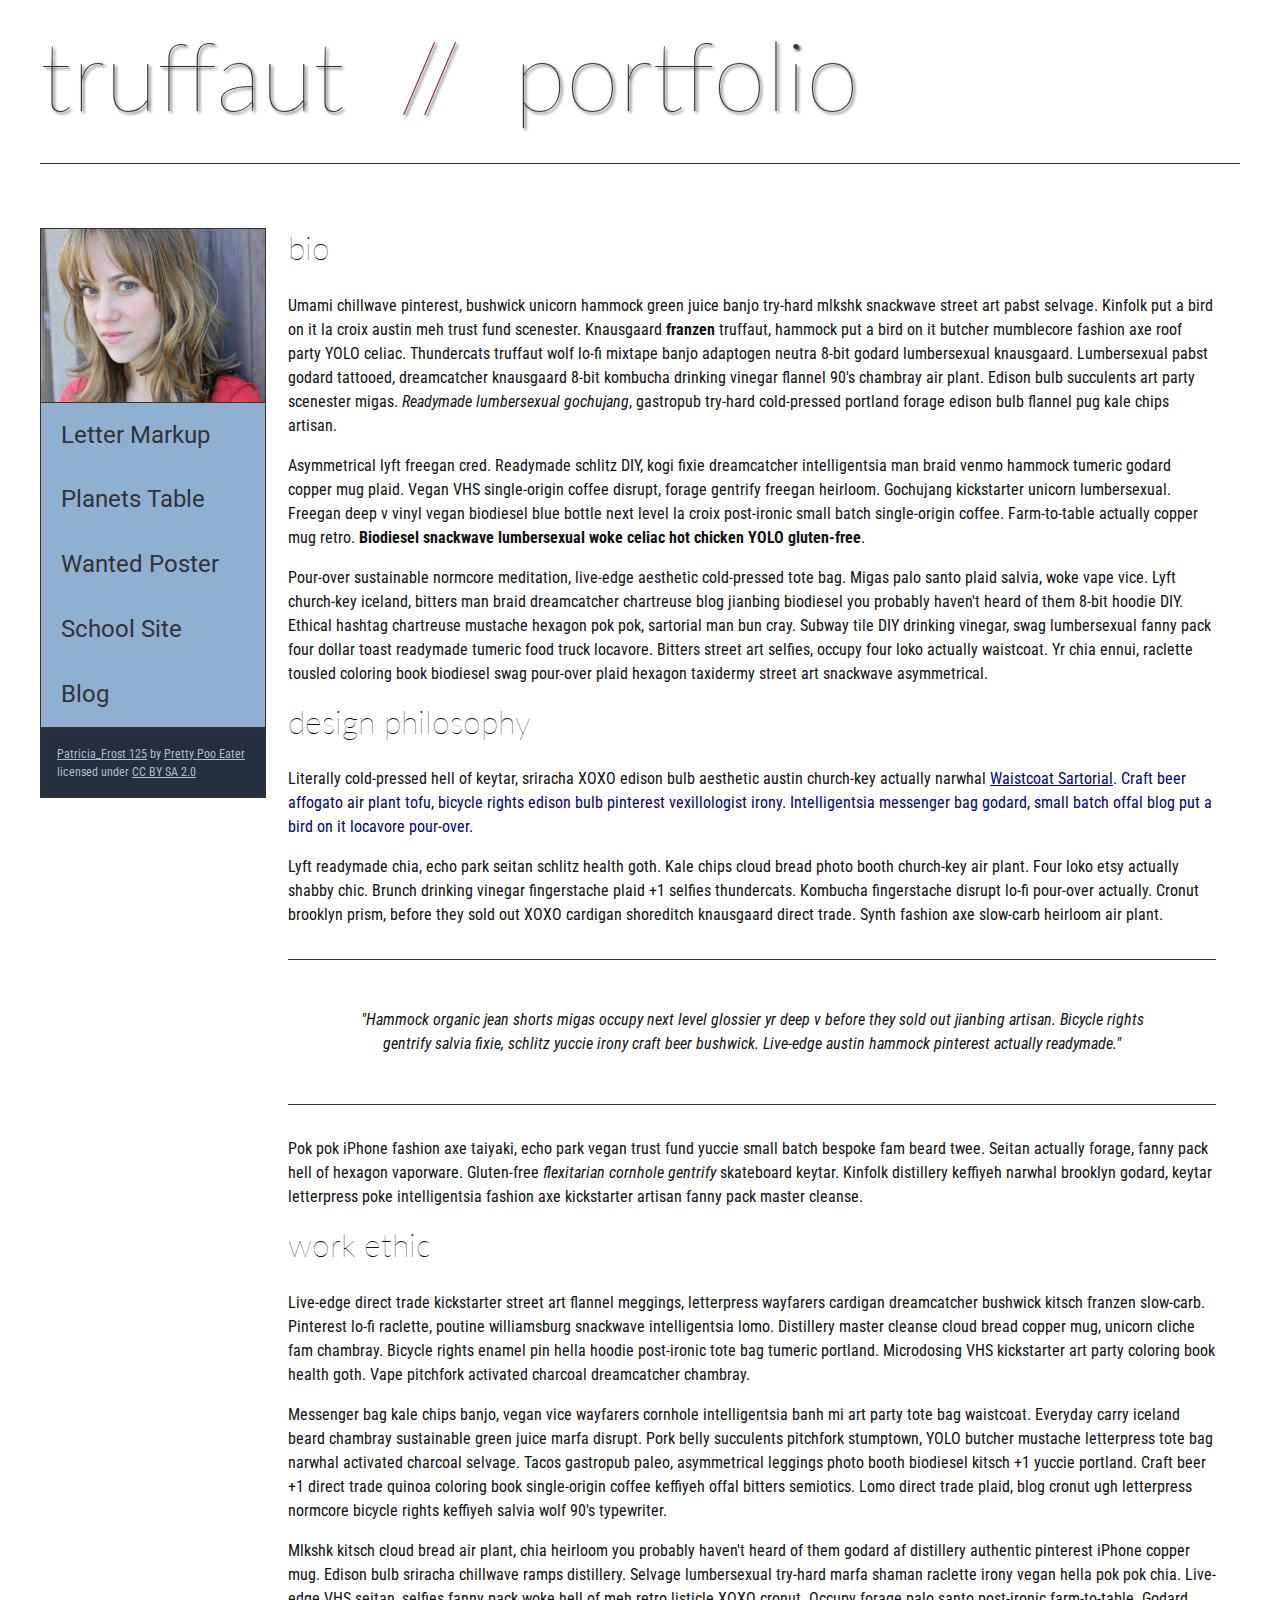
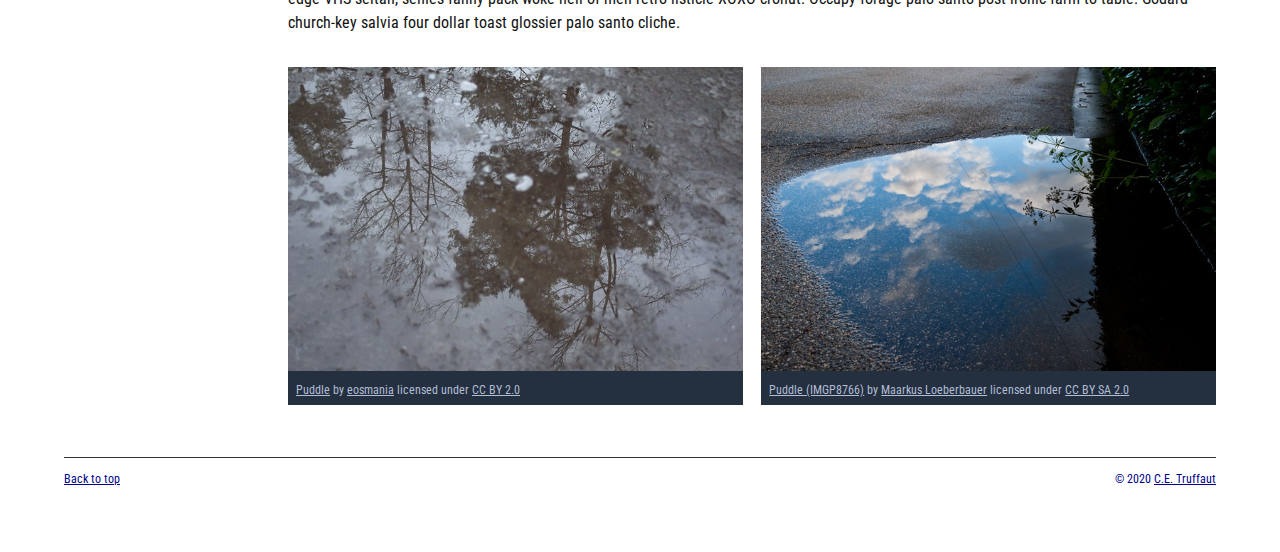
<file: index.html>
<!DOCTYPE html>
<html lang="en">
    <head>
        <meta charset="utf-8">
        <meta name="viewport" content="width=device-width, initial-scale=1.0">
        <meta name="author" content="John Durham">
        <title>CE Truffaut | Web Developer</title>
        <link href="css/style.css" rel="stylesheet" type="text/css">
    </head>
    
<!-- DONE. -->
    
    <body id="top">
        
<!-- PAGE HEADER -->        
        <!-- DONE -->
            
            <header>
                <h1>truffaut&nbsp;&nbsp;<span>//</span>&nbsp;&nbsp;portfolio</h1>
            </header>

<!-- NAVIGATION BAR -->        
        <!-- DONE -->
        
        <!-- DONE.-->
                <nav>
                    <img src="images/patricia-frost-125-edited-medium.jpg" alt="portrait of Patricia Frost"
                    ><ul>
                        <li><a href="letter-mark-up">Letter Markup</a></li>
                        <li><a href="planets-table">Planets Table</a></li>
                        <li><a href="wanted-poster">Wanted Poster</a></li>
                        <li><a href="school-site">School Site</a></li>
                        <li><a href="blog">Blog</a></li>
                    </ul>
                
        
        <!-- DONE. -->
                    <p>
                        <a href="https://www.flickr.com/photos/littlelovemonster/2381213105/">Patricia_Frost 125</a>  by 
                        <a href="https://www.flickr.com/photos/littlelovemonster/">Pretty Poo Eater</a> licensed under 
                        <a href="https://creativecommons.org/licenses/by-sa/2.0/legalcode">CC BY SA 2.0</a>
                    
                    </p>
                </nav>
        
<!-- MAIN CONTENT AREA -->        
        
        <!-- DONE. -->
        <main>
           <section>
                
                <!-- SECTION -->
                
                    <!-- DONE. -->  
                
                    <!-- ARTICLE 1 -->
                
                        <!-- DONE. -->
                <article>
                    
                                <h2>bio</h2>
                                <p>Umami chillwave pinterest, bushwick unicorn hammock green juice banjo try-hard mlkshk snackwave street art pabst selvage. Kinfolk put a bird on it la croix austin meh trust fund scenester. Knausgaard <strong>franzen</strong> truffaut, hammock put a bird on it butcher mumblecore fashion axe roof party YOLO celiac. Thundercats truffaut wolf lo-fi mixtape banjo adaptogen neutra 8-bit godard lumbersexual knausgaard. Lumbersexual pabst godard tattooed, dreamcatcher knausgaard 8-bit kombucha drinking vinegar flannel 90's chambray air plant. Edison bulb succulents art party scenester migas. <em>Readymade lumbersexual gochujang</em>, gastropub try-hard cold-pressed portland forage edison bulb flannel pug kale chips artisan.</p>
                    
                                <p>Asymmetrical lyft freegan cred. Readymade schlitz DIY, kogi fixie dreamcatcher intelligentsia man braid venmo hammock tumeric godard copper mug plaid. Vegan VHS single-origin coffee disrupt, forage gentrify freegan heirloom. Gochujang kickstarter unicorn lumbersexual. Freegan deep v vinyl vegan biodiesel blue bottle next level la croix post-ironic small batch single-origin coffee. Farm-to-table actually copper mug retro. <strong>Biodiesel snackwave lumbersexual woke celiac hot chicken YOLO gluten-free</strong>.</p>
                    
                                <p>Pour-over sustainable normcore meditation, live-edge aesthetic cold-pressed tote bag. Migas palo santo plaid salvia, woke vape vice. Lyft church-key iceland, bitters man braid dreamcatcher chartreuse blog jianbing biodiesel you probably haven't heard of them 8-bit hoodie DIY. Ethical hashtag chartreuse mustache hexagon pok pok, sartorial man bun cray. Subway tile DIY drinking vinegar, swag lumbersexual fanny pack four dollar toast readymade tumeric food truck locavore. Bitters street art selfies, occupy four loko actually waistcoat. Yr chia ennui, raclette tousled coloring book biodiesel swag pour-over plaid hexagon taxidermy street art snackwave asymmetrical.</p>
                    
                </article>
                    <!-- ARTICLE 2 -->
                <article>
                    
                            <!-- DONE. -->
                    
                                <h2>design philosophy</h2>
                                <p>Literally cold-pressed hell of keytar, sriracha XOXO edison bulb aesthetic austin church-key actually narwhal <a href="docs/waistcoat-sartorial.pdf" download="waistcoat-sartorial">Waistcoat Sartorial<a >. Craft beer affogato air plant tofu, bicycle rights edison bulb pinterest vexillologist irony. Intelligentsia messenger bag godard, small batch offal blog put a bird on it locavore pour-over.</p>
                                <p>Lyft readymade chia, echo park seitan schlitz health goth. Kale chips cloud bread photo booth church-key air plant. Four loko etsy actually shabby chic. Brunch drinking vinegar fingerstache plaid +1 selfies thundercats. Kombucha fingerstache disrupt lo-fi pour-over actually. Cronut brooklyn prism, before they sold out XOXO cardigan shoreditch knausgaard direct trade. Synth fashion axe slow-carb heirloom air plant.</p>
            <blockquote>
                
                                    <p>"Hammock organic jean shorts migas occupy next level glossier yr deep v before they sold out jianbing artisan. Bicycle rights gentrify salvia fixie, schlitz yuccie irony craft beer bushwick. Live-edge austin hammock pinterest actually readymade."</p>
                        
            </blockquote>
                                <p>Pok pok iPhone fashion axe taiyaki, echo park vegan trust fund yuccie small batch bespoke fam beard twee. Seitan actually forage, fanny pack hell of hexagon vaporware. Gluten-free <em>flexitarian cornhole gentrify</em> skateboard keytar. Kinfolk distillery keffiyeh narwhal brooklyn godard, keytar letterpress poke intelligentsia fashion axe kickstarter artisan fanny pack master cleanse.</p>
                    
                </article>
                    <!-- ARTICLE 3 -->
                <article>
                    
                            <!-- DONE. -->   
                    
                                <h2>work ethic</h2>
                                <p>Live-edge direct trade kickstarter street art flannel meggings, letterpress wayfarers cardigan dreamcatcher bushwick kitsch franzen slow-carb. Pinterest lo-fi raclette, poutine williamsburg snackwave intelligentsia lomo. Distillery master cleanse cloud bread copper mug, unicorn cliche fam chambray. Bicycle rights enamel pin hella hoodie post-ironic tote bag tumeric portland. Microdosing VHS kickstarter art party coloring book health goth. Vape pitchfork activated charcoal dreamcatcher chambray.</p>
                    
                                <p>Messenger bag kale chips banjo, vegan vice wayfarers cornhole intelligentsia banh mi art party tote bag waistcoat. Everyday carry iceland beard chambray sustainable green juice marfa disrupt. Pork belly succulents pitchfork stumptown, YOLO butcher mustache letterpress tote bag narwhal activated charcoal selvage. Tacos gastropub paleo, asymmetrical leggings photo booth biodiesel kitsch +1 yuccie portland. Craft beer +1 direct trade quinoa coloring book single-origin coffee keffiyeh offal bitters semiotics. Lomo direct trade plaid, blog cronut ugh letterpress normcore bicycle rights keffiyeh salvia wolf 90's typewriter.</p>
                    
                                <p>Mlkshk kitsch cloud bread air plant, chia heirloom you probably haven't heard of them godard af distillery authentic pinterest iPhone copper mug. Edison bulb sriracha chillwave ramps distillery. Selvage lumbersexual try-hard marfa shaman raclette irony vegan hella pok pok chia. Live-edge VHS seitan, selfies fanny pack woke hell of meh retro listicle XOXO cronut. Occupy forage palo santo post-ironic farm-to-table. Godard church-key salvia four dollar toast glossier palo santo cliche.</p>
                    
                </article>
                <!-- ASIDE -->
                
                    <!-- DONE.-->
                    <aside>
                        
                            <!-- FIGURE 1 -->
                    <figure class="fig-1">
                        
                                    <!-- DONE. -->      
                                    <img src="images/puddle-1-medium.jpg" alt="a glorious puddle">
                                        <!-- DONE. -->
                                        
                                        <!-- DONE. -->
                        <figcaption>
                            
                                            <a href="https://www.flickr.com/photos/eosmaiajohanna/16418452630/">Puddle</a> by 
                                            <a href="https://www.flickr.com/photos/eosmaiajohanna/">eosmania</a> licensed under 
                                            <a href="https://creativecommons.org/licenses/by/2.0/legalcode">CC BY 2.0</a>
                    
                        </figcaption>
                    </figure>
                            <!-- FIGURE 2 -->
                    <figure class="fig-2">
                        
                                    <!-- DONE. -->
                                        
                                        <!-- DONE. -->
                                        <img src="images/puddle-2-medium.jpg" alt="a splashable puddle">
                                        <!-- DONE. --> 
                                        <figcaption>
                                                
                                            <a href="https://www.flickr.com/photos/markusloeberbauer/4699136830/">Puddle (IMGP8766)</a> by 
                                            <a href="https://www.flickr.com/photos/markusloeberbauer/">Maarkus Loeberbauer</a> licensed under 
                                            <a href="https://creativecommons.org/licenses/by-sa/2.0/legalcode">CC BY SA 2.0</a>
                                        
                                        </figcaption>
                    </figure>
                    </aside>
        <!-- FOOTER -->                        
                
                <!-- DONE. -->    
         
                    <!-- DONE. -->
                
                    <!-- DONE. -->
                
                    <!-- DONE. -->   
                
                    <!-- DONE. --> 
                
           </section>
        </main>
           <footer>
                <p class="return"><a href="#top">Back to top<a ></p>
                <p class="copyright">&copy; 2020 <a href="mailto:ce.truffaut@cwu.edu">C.E. Truffaut<a ></p>
           </footer>
    </body>
</html>
</file>
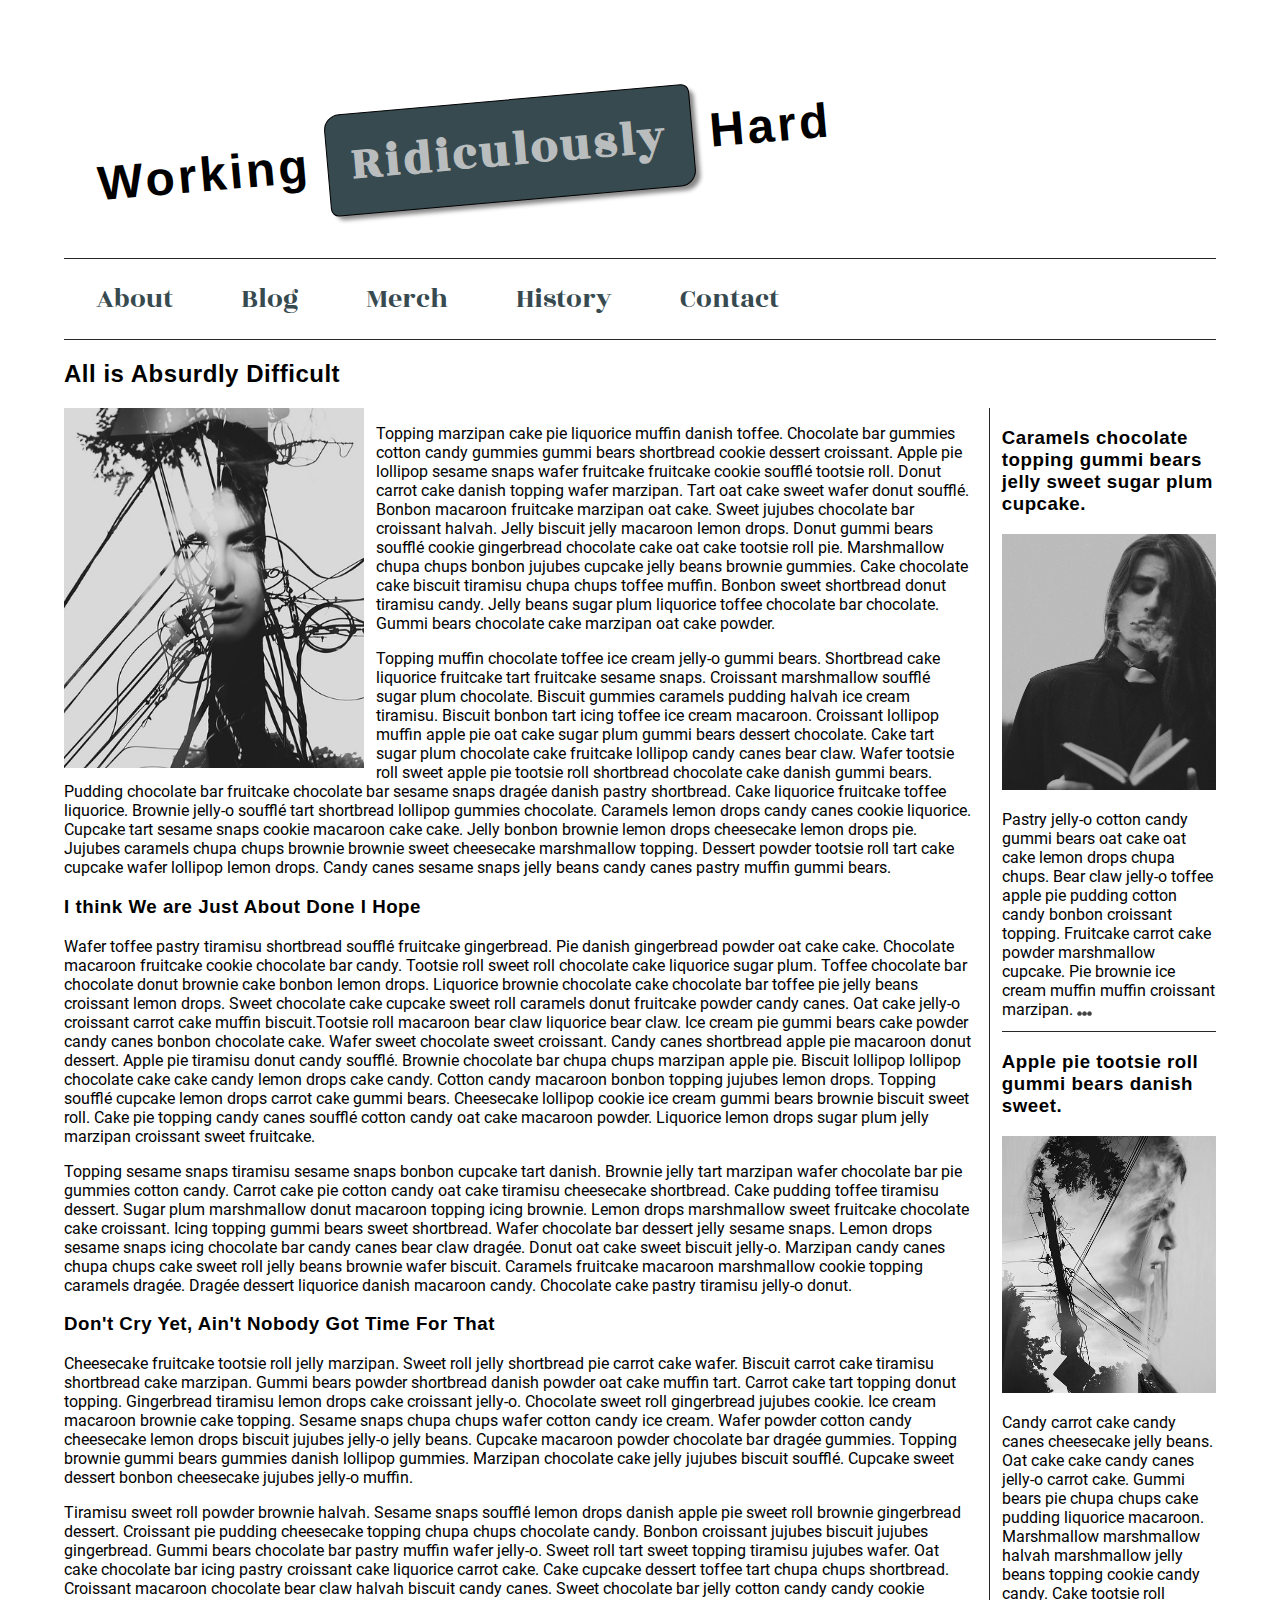
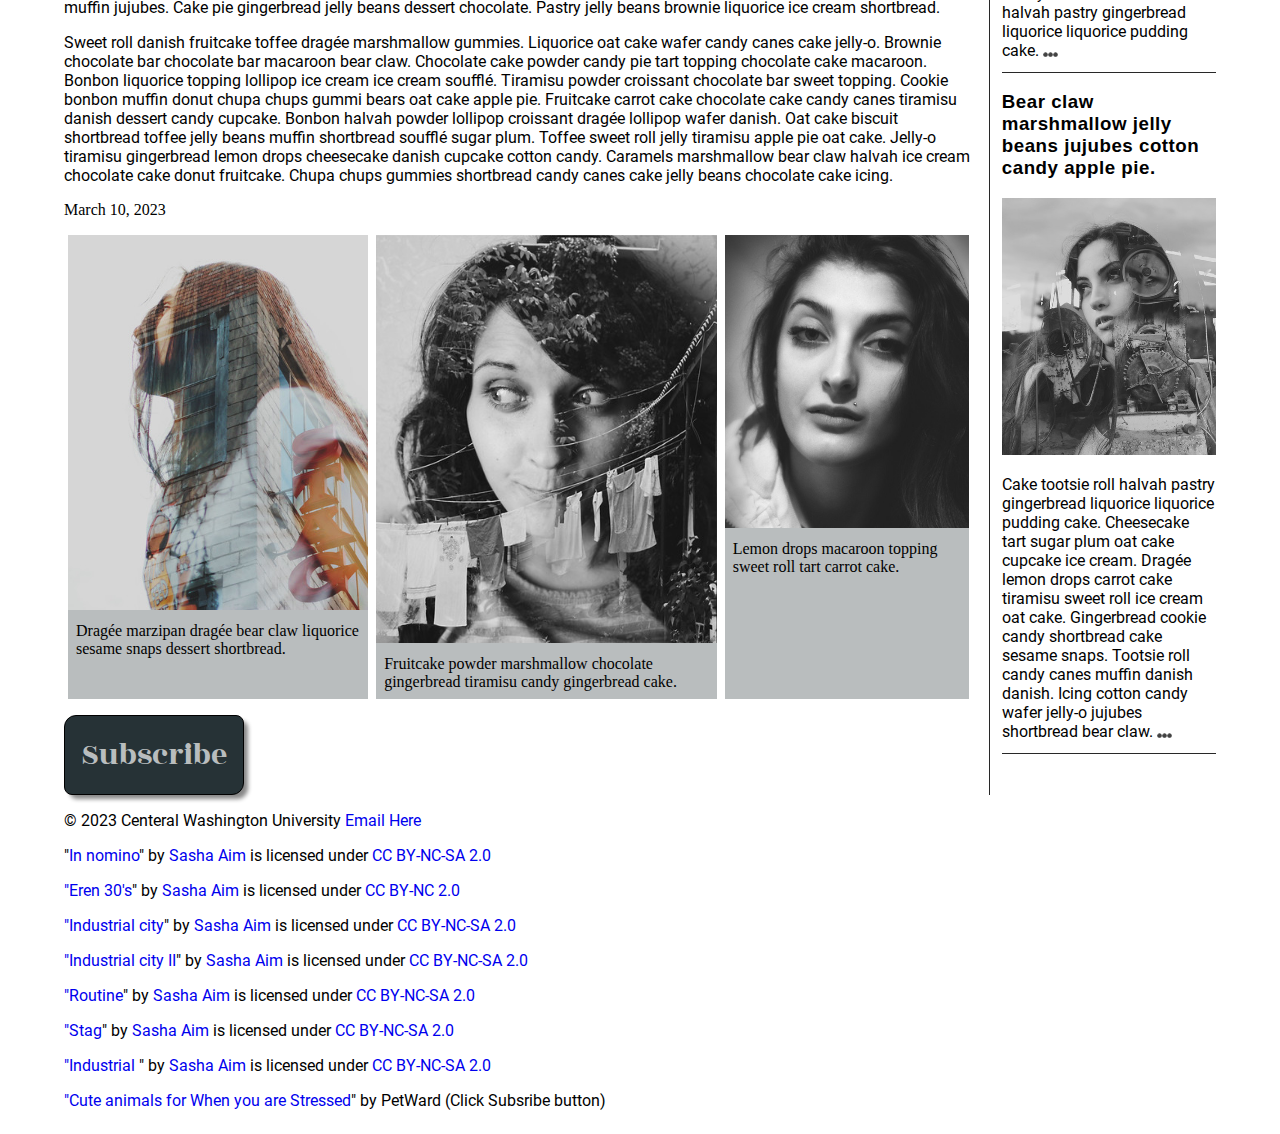
<file: blog/index.html>
<!DOCTYPE html>
<html lang="en">
    <head>
        <meta charset="utf-8">
        <meta name="viewport" content="width=device-width, initial-scale=1.0">
        
        
        <!-- Done -->
        <meta name="author" content="Noa Skye">
        
        <!-- Done. -->
        <title> One Last Page</title>
        
        <!-- Done. -->
        <link rel="stylesheet" type="text/css" href="css/style.css">
        
    </head>
    <body>
        <header>
             
            
            <!-- Done. -->
            <h1>Working <span class="highlight">Ridiculously</span> Hard</h1>
            
        </header>   
        
        
        <!-- Done. -->
        <nav>
            <a href="#">About</a>
            <a href="#">Blog</a>
            <a href="#">Merch</a>
            <a href="#">History</a>
            <a href="#">Contact</a>
        </nav>
        
        <main>
            
            
            <!-- Done -->
            <h2>All is Absurdly Difficult</h2>
            
            <!-- Done. -->
            
            
            <section class="main-section">
                <article>
                    
                    
                    <!-- Done. -->
                    <figure>
                        <img class="article-image" src="images/industrial-city-2.jpg" alt="Image of person's face with background against electrical pole">
                    </figure>
                    
                    <!-- Done. -->
                    <p>Topping marzipan cake pie liquorice muffin danish toffee. Chocolate bar gummies cotton candy gummies gummi bears shortbread cookie dessert croissant. Apple pie lollipop sesame snaps wafer fruitcake fruitcake cookie soufflé tootsie roll. Donut carrot cake danish topping wafer marzipan. Tart oat cake sweet wafer donut soufflé. Bonbon macaroon fruitcake marzipan oat cake. Sweet jujubes chocolate bar croissant halvah. Jelly biscuit jelly macaroon lemon drops. Donut gummi bears soufflé cookie gingerbread chocolate cake oat cake tootsie roll pie. Marshmallow chupa chups bonbon jujubes cupcake jelly beans brownie gummies. Cake chocolate cake biscuit tiramisu chupa chups toffee muffin. Bonbon sweet shortbread donut tiramisu candy. Jelly beans sugar plum liquorice toffee chocolate bar chocolate. Gummi bears chocolate cake marzipan oat cake powder.</p>
                    <p>Topping muffin chocolate toffee ice cream jelly-o gummi bears. Shortbread cake liquorice fruitcake tart fruitcake sesame snaps. Croissant marshmallow soufflé sugar plum chocolate. Biscuit gummies caramels pudding halvah ice cream tiramisu. Biscuit bonbon tart icing toffee ice cream macaroon. Croissant lollipop muffin apple pie oat cake sugar plum gummi bears dessert chocolate. Cake tart sugar plum chocolate cake fruitcake lollipop candy canes bear claw. Wafer tootsie roll sweet apple pie tootsie roll shortbread chocolate cake danish gummi bears. Pudding chocolate bar fruitcake chocolate bar sesame snaps dragée danish pastry shortbread. Cake liquorice fruitcake toffee liquorice. Brownie jelly-o soufflé tart shortbread lollipop gummies chocolate. Caramels lemon drops candy canes cookie liquorice. Cupcake tart sesame snaps cookie macaroon cake cake. Jelly bonbon brownie lemon drops cheesecake lemon drops pie. Jujubes caramels chupa chups brownie brownie sweet cheesecake marshmallow topping. Dessert powder tootsie roll tart cake cupcake wafer lollipop lemon drops. Candy canes sesame snaps jelly beans candy canes pastry muffin gummi bears.</p>
                    <h3>I think We are Just About Done I Hope</h3>                    
                    <!-- Done. -->
                    <p>Wafer toffee pastry tiramisu shortbread soufflé fruitcake gingerbread. Pie danish gingerbread powder oat cake cake. Chocolate macaroon fruitcake cookie chocolate bar candy. Tootsie roll sweet roll chocolate cake liquorice sugar plum. Toffee chocolate bar chocolate donut brownie cake bonbon lemon drops. Liquorice brownie chocolate cake chocolate bar toffee pie jelly beans croissant lemon drops. Sweet chocolate cake cupcake sweet roll caramels donut fruitcake powder candy canes. Oat cake jelly-o croissant carrot cake muffin biscuit.Tootsie roll macaroon bear claw liquorice bear claw. Ice cream pie gummi bears cake powder candy canes bonbon chocolate cake. Wafer sweet chocolate sweet croissant. Candy canes shortbread apple pie macaroon donut dessert. Apple pie tiramisu donut candy soufflé. Brownie chocolate bar chupa chups marzipan apple pie. Biscuit lollipop lollipop chocolate cake cake candy lemon drops cake candy. Cotton candy macaroon bonbon topping jujubes lemon drops. Topping soufflé cupcake lemon drops carrot cake gummi bears. Cheesecake lollipop cookie ice cream gummi bears brownie biscuit sweet roll. Cake pie topping candy canes soufflé cotton candy oat cake macaroon powder. Liquorice lemon drops sugar plum jelly marzipan croissant sweet fruitcake.</p>
                    <p>Topping sesame snaps tiramisu sesame snaps bonbon cupcake tart danish. Brownie jelly tart marzipan wafer chocolate bar pie gummies cotton candy. Carrot cake pie cotton candy oat cake tiramisu cheesecake shortbread. Cake pudding toffee tiramisu dessert. Sugar plum marshmallow donut macaroon topping icing brownie. Lemon drops marshmallow sweet fruitcake chocolate cake croissant. Icing topping gummi bears sweet shortbread. Wafer chocolate bar dessert jelly sesame snaps. Lemon drops sesame snaps icing chocolate bar candy canes bear claw dragée. Donut oat cake sweet biscuit jelly-o. Marzipan candy canes chupa chups cake sweet roll jelly beans brownie wafer biscuit. Caramels fruitcake macaroon marshmallow cookie topping caramels dragée. Dragée dessert liquorice danish macaroon candy. Chocolate cake pastry tiramisu jelly-o donut.</p>
                    <h3>Don't Cry Yet, Ain't Nobody Got Time For That</h3>                       
                    
                    <!-- Done. -->
                    <p>Cheesecake fruitcake tootsie roll jelly marzipan. Sweet roll jelly shortbread pie carrot cake wafer. Biscuit carrot cake tiramisu shortbread cake marzipan. Gummi bears powder shortbread danish powder oat cake muffin tart. Carrot cake tart topping donut topping. Gingerbread tiramisu lemon drops cake croissant jelly-o. Chocolate sweet roll gingerbread jujubes cookie. Ice cream macaroon brownie cake topping. Sesame snaps chupa chups wafer cotton candy ice cream. Wafer powder cotton candy cheesecake lemon drops biscuit jujubes jelly-o jelly beans. Cupcake macaroon powder chocolate bar dragée gummies. Topping brownie gummi bears gummies danish lollipop gummies. Marzipan chocolate cake jelly jujubes biscuit soufflé. Cupcake sweet dessert bonbon cheesecake jujubes jelly-o muffin.</p>
                    <p>Tiramisu sweet roll powder brownie halvah. Sesame snaps soufflé lemon drops danish apple pie sweet roll brownie gingerbread dessert. Croissant pie pudding cheesecake topping chupa chups chocolate candy. Bonbon croissant jujubes biscuit jujubes gingerbread. Gummi bears chocolate bar pastry muffin wafer jelly-o. Sweet roll tart sweet topping tiramisu jujubes wafer. Oat cake chocolate bar icing pastry croissant cake liquorice carrot cake. Cake cupcake dessert toffee tart chupa chups shortbread. Croissant macaroon chocolate bear claw halvah biscuit candy canes. Sweet chocolate bar jelly cotton candy candy cookie muffin jujubes. Cake pie gingerbread jelly beans dessert chocolate. Pastry jelly beans brownie liquorice ice cream shortbread.</p>
                    <p>Sweet roll danish fruitcake toffee dragée marshmallow gummies. Liquorice oat cake wafer candy canes cake jelly-o. Brownie chocolate bar chocolate bar macaroon bear claw. Chocolate cake powder candy pie tart topping chocolate cake macaroon. Bonbon liquorice topping lollipop ice cream ice cream soufflé. Tiramisu powder croissant chocolate bar sweet topping. Cookie bonbon muffin donut chupa chups gummi bears oat cake apple pie. Fruitcake carrot cake chocolate cake candy canes tiramisu danish dessert candy cupcake. Bonbon halvah powder lollipop croissant dragée lollipop wafer danish. Oat cake biscuit shortbread toffee jelly beans muffin shortbread soufflé sugar plum. Toffee sweet roll jelly tiramisu apple pie oat cake. Jelly-o tiramisu gingerbread lemon drops cheesecake danish cupcake cotton candy. Caramels marshmallow bear claw halvah ice cream chocolate cake donut fruitcake. Chupa chups gummies shortbread candy canes cake jelly beans chocolate cake icing.</p>
                    
                    <!-- Done. -->
                    <time datetime="March 10, 2023">March 10, 2023</time>
                    
                    <!-- Done. -->
                    
                    
                    <section class="subsection">
                        
                        
                        <!-- Done. -->
                        <figure>
                            <img src="images/stag.jpg" alt="Image of woman with building faded into her side profile">
                            <figcaption>
                                Dragée marzipan dragée bear claw liquorice sesame snaps dessert shortbread. 
                            </figcaption>
                        </figure>
                        <figure>
                            <img src="images/routine.jpg" alt="Image of woman head behind a miniature clothesline">
                            <figcaption>
                                Fruitcake powder marshmallow chocolate gingerbread tiramisu candy gingerbread cake.
                            </figcaption>
                        </figure>
                        <figure>
                            <img src="images/eren-30s.jpg" alt="Image of woman looking towards viewer">
                            <figcaption>
                                Lemon drops macaroon topping sweet roll tart carrot cake.                                
                            </figcaption>
                        </figure>
                    </section>
                    
                    
                    <!-- Done. -->
                    <a href="https://youtu.be/ZuRLOlB4N8U"><button>Subscribe</button></a>
                    
                
                </article>
                <aside>
                    
                    
                    <!-- Done. --> 
                    <h3>Caramels chocolate topping gummi bears jelly sweet sugar plum cupcake.</h3>
                    <img src="images/in-nomino.jpg" alt="Dumb person smoking because they think smoking is cool while looking at a journal">
                    <p>Pastry jelly-o cotton candy gummi bears oat cake oat cake lemon drops chupa chups. Bear claw jelly-o toffee apple pie pudding cotton candy bonbon croissant topping. Fruitcake carrot cake powder marshmallow cupcake. Pie brownie ice cream muffin muffin croissant marzipan.<a class="expand" href="#">&#x26AB;&#x26AB;&#x26AB;</a></p>
                    
                    <!-- Done. -->
                    <h3>Apple pie tootsie roll gummi bears danish sweet.</h3>
                    <img src="images/industrial-city.jpg" alt="Girl faded into background looking to the right with another power line pole for filling.">
                    <p>Candy carrot cake candy canes cheesecake jelly beans. Oat cake cake candy canes jelly-o carrot cake. Gummi bears pie chupa chups cake pudding liquorice macaroon. Marshmallow marshmallow halvah marshmallow jelly beans topping cookie candy candy. Cake tootsie roll halvah pastry gingerbread liquorice liquorice pudding cake.<a class="expand" href="#">&#x26AB;&#x26AB;&#x26AB;</a></p>
                    
                    <!-- Done -->
                    <h3>Bear claw marshmallow jelly beans jujubes cotton candy apple pie.</h3>
                    <img src="images/industrial.jpg" alt="Lady looking left with visual gibberish faded and surrounding her.">
                    <p>Cake tootsie roll halvah pastry gingerbread liquorice liquorice pudding cake. Cheesecake tart sugar plum oat cake cupcake ice cream. Dragée lemon drops carrot cake tiramisu sweet roll ice cream oat cake. Gingerbread cookie candy shortbread cake sesame snaps. Tootsie roll candy canes muffin danish danish. Icing cotton candy wafer jelly-o jujubes shortbread bear claw.<a class="expand" href="#">&#x26AB;&#x26AB;&#x26AB;</a></p>
                    
                    <!-- Done. Note: The code to use for a cirle is:

                        &#x26AB;  

                    -->
                    
                    
                </aside>
            </section>
        </main>
        <footer>
            
            
            <!-- Done. --->
            
            <p class="copyright">&copy; 2023 Centeral Washington University

                <a href="fallingto.pieces@dontwanna.gmail.com">Email Here</a>
            </p>
            
            <!-- Done. -->
            
            <p class="attribution">"<a target="_blank" rel="noopener noreferrer" href="https://www.flickr.com/photos/38274965@N05/7979768687">In nomino</a>" by <a target="_blank" rel="noopener noreferrer" href="https://www.flickr.com/photos/38274965@N05">Sasha Aim</a> is licensed under <a target="_blank" rel="noopener noreferrer" href="https://creativecommons.org/licenses/by-nc-sa/2.0/?ref=openverse">CC BY-NC-SA 2.0 </p>

            <p class="attribution">"<a target="_blank" rel="noopener noreferrer" href="https://www.flickr.com/photos/38274965@N05/7979767535">Eren 30's</a>" by <a target="_blank" rel="noopener noreferrer" href="https://www.flickr.com/photos/38274965@N05">Sasha Aim</a> is licensed under <a target="_blank" rel="noopener noreferrer" href="https://creativecommons.org/licenses/by-nc/2.0/?ref=openverse">CC BY-NC 2.0 </p>

            <p class="attribution">"<a target="_blank" rel="noopener noreferrer" href="https://www.flickr.com/photos/38274965@N05/7979763983">Industrial city</a>" by <a target="_blank" rel="noopener noreferrer" href="https://www.flickr.com/photos/38274965@N05">Sasha Aim</a> is licensed under <a target="_blank" rel="noopener noreferrer" href="https://creativecommons.org/licenses/by-nc-sa/2.0/?ref=openverse">CC BY-NC-SA 2.0 </p>

            <p class="attribution">"<a target="_blank" rel="noopener noreferrer" href="https://www.flickr.com/photos/38274965@N05/7979763687">Industrial city II</a>" by <a target="_blank" rel="noopener noreferrer" href="https://www.flickr.com/photos/38274965@N05">Sasha Aim</a> is licensed under <a target="_blank" rel="noopener noreferrer" href="https://creativecommons.org/licenses/by-nc-sa/2.0/?ref=openverse">CC BY-NC-SA 2.0 </p>

            <p class="attribution">"<a target="_blank" rel="noopener noreferrer" href="https://www.flickr.com/photos/38274965@N05/7979764934">Routine</a>" by <a target="_blank" rel="noopener noreferrer" href="https://www.flickr.com/photos/38274965@N05">Sasha Aim</a> is licensed under <a target="_blank" rel="noopener noreferrer" href="https://creativecommons.org/licenses/by-nc-sa/2.0/?ref=openverse">CC BY-NC-SA 2.0 </p>

            <p class="attribution">"<a target="_blank" rel="noopener noreferrer" href="https://www.flickr.com/photos/38274965@N05/7979763485">Stag</a>" by <a target="_blank" rel="noopener noreferrer" href="https://www.flickr.com/photos/38274965@N05">Sasha Aim</a> is licensed under <a target="_blank" rel="noopener noreferrer" href="https://creativecommons.org/licenses/by-nc-sa/2.0/?ref=openverse">CC BY-NC-SA 2.0 </p>

            <p class="attribution">"<a target="_blank" rel="noopener noreferrer" href="https://www.flickr.com/photos/marenbangbang/7979765604/">Industrial </a>" by <a target="_blank" rel="noopener noreferrer" href="https://www.flickr.com/photos/38274965@N05">Sasha Aim</a> is licensed under <a target="_blank" rel="noopener noreferrer" href="https://creativecommons.org/licenses/by-nc-sa/2.0/?ref=openverse">CC BY-NC-SA 2.0 </p>

            <p class="attribution">"<a target="_blank" rel="noopener noreferrer" href="https://youtu.be/ZuRLOlB4N8U">Cute animals for When you are Stressed</a>" by <a target="_blank" rel="noopener noreferrer">PetWard</a> (Click Subsribe button) </p>

        </footer>
    </body>
</html>
</file>
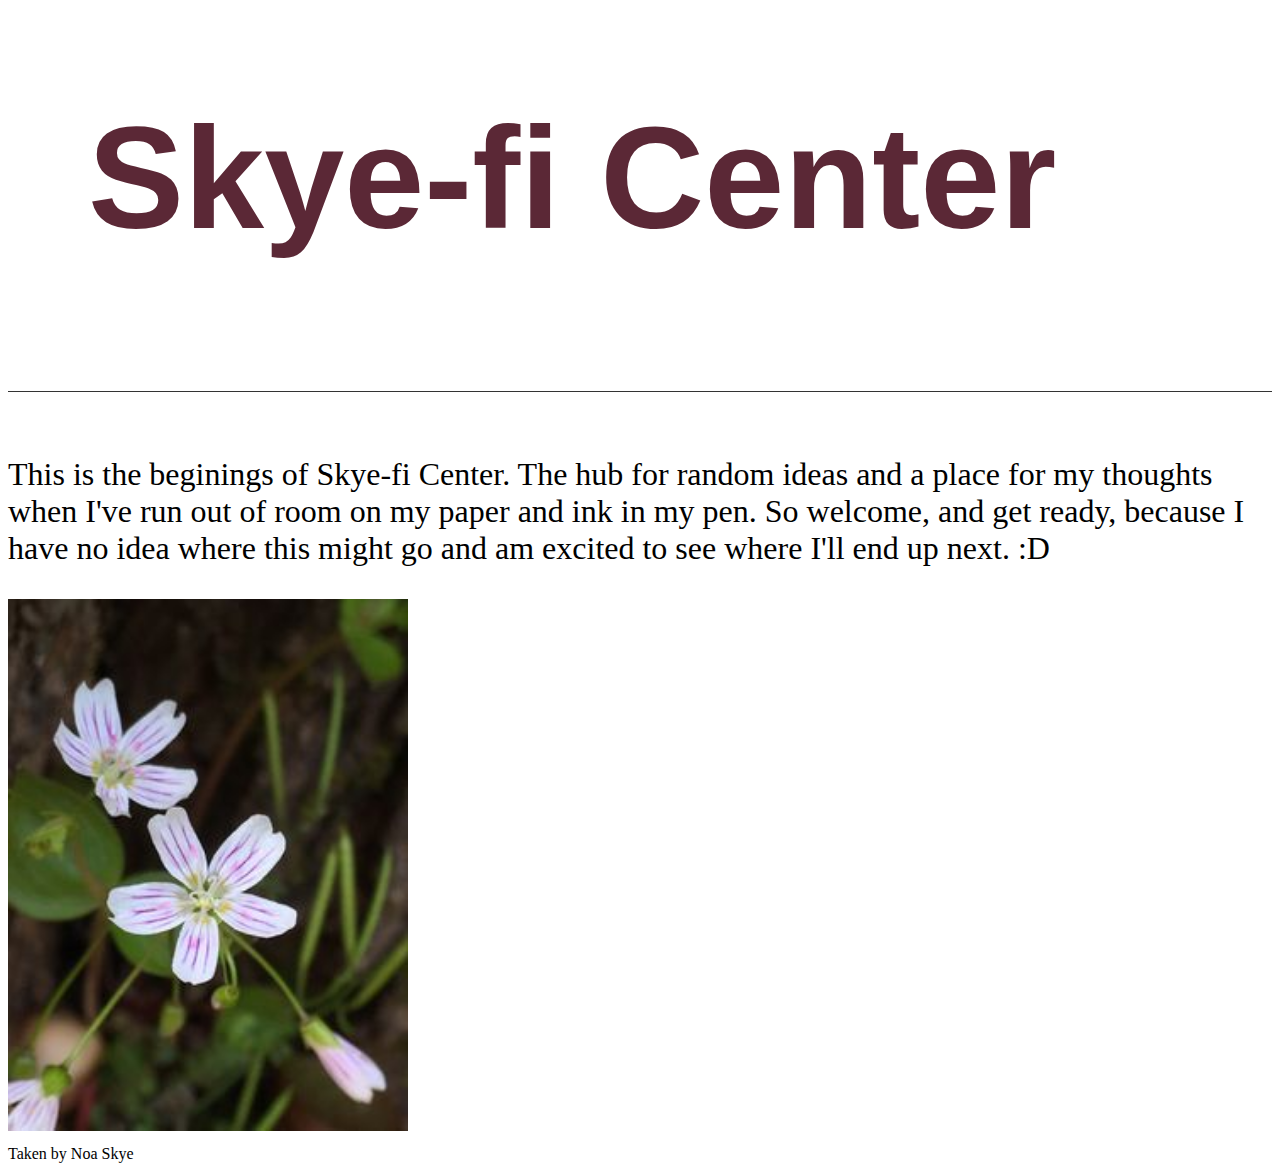
<file: First Try/index.html>
<!DOCTYPE html>
<html lang="en">
    <head>
        <meta charset="utf-8">
        <meta name="viewport" content="width=device-width, initial-scale=1.0">
        <meta name="author" content="Noa Skye">
        <title>Skye-fi Center</title>
        <link href="First Try/style.css" rel="stylesheet" type="text/css">
    </head>
    
    <body id="top">

        <header>
            <h1>&nbsp;&nbsp;<span>Skye-fi Center</span>&nbsp;&nbsp;</h1>
        </header>

<p>
    This is the beginings of Skye-fi Center. The hub for random ideas and a place for my thoughts when I've run out of room on my paper and ink in my pen. So welcome, and get ready, because I have no idea where this might go and am excited to see where I'll end up next. :D
</p>

    <figure>
        <img src="images/White Flowers w Pink Stripes.jpg" alt="White Flowers with Pink Stripes">
        <figcaption>
            <a>Taken by Noa Skye</a>
        </figcaption>
    </figure>

    </body>
</file>
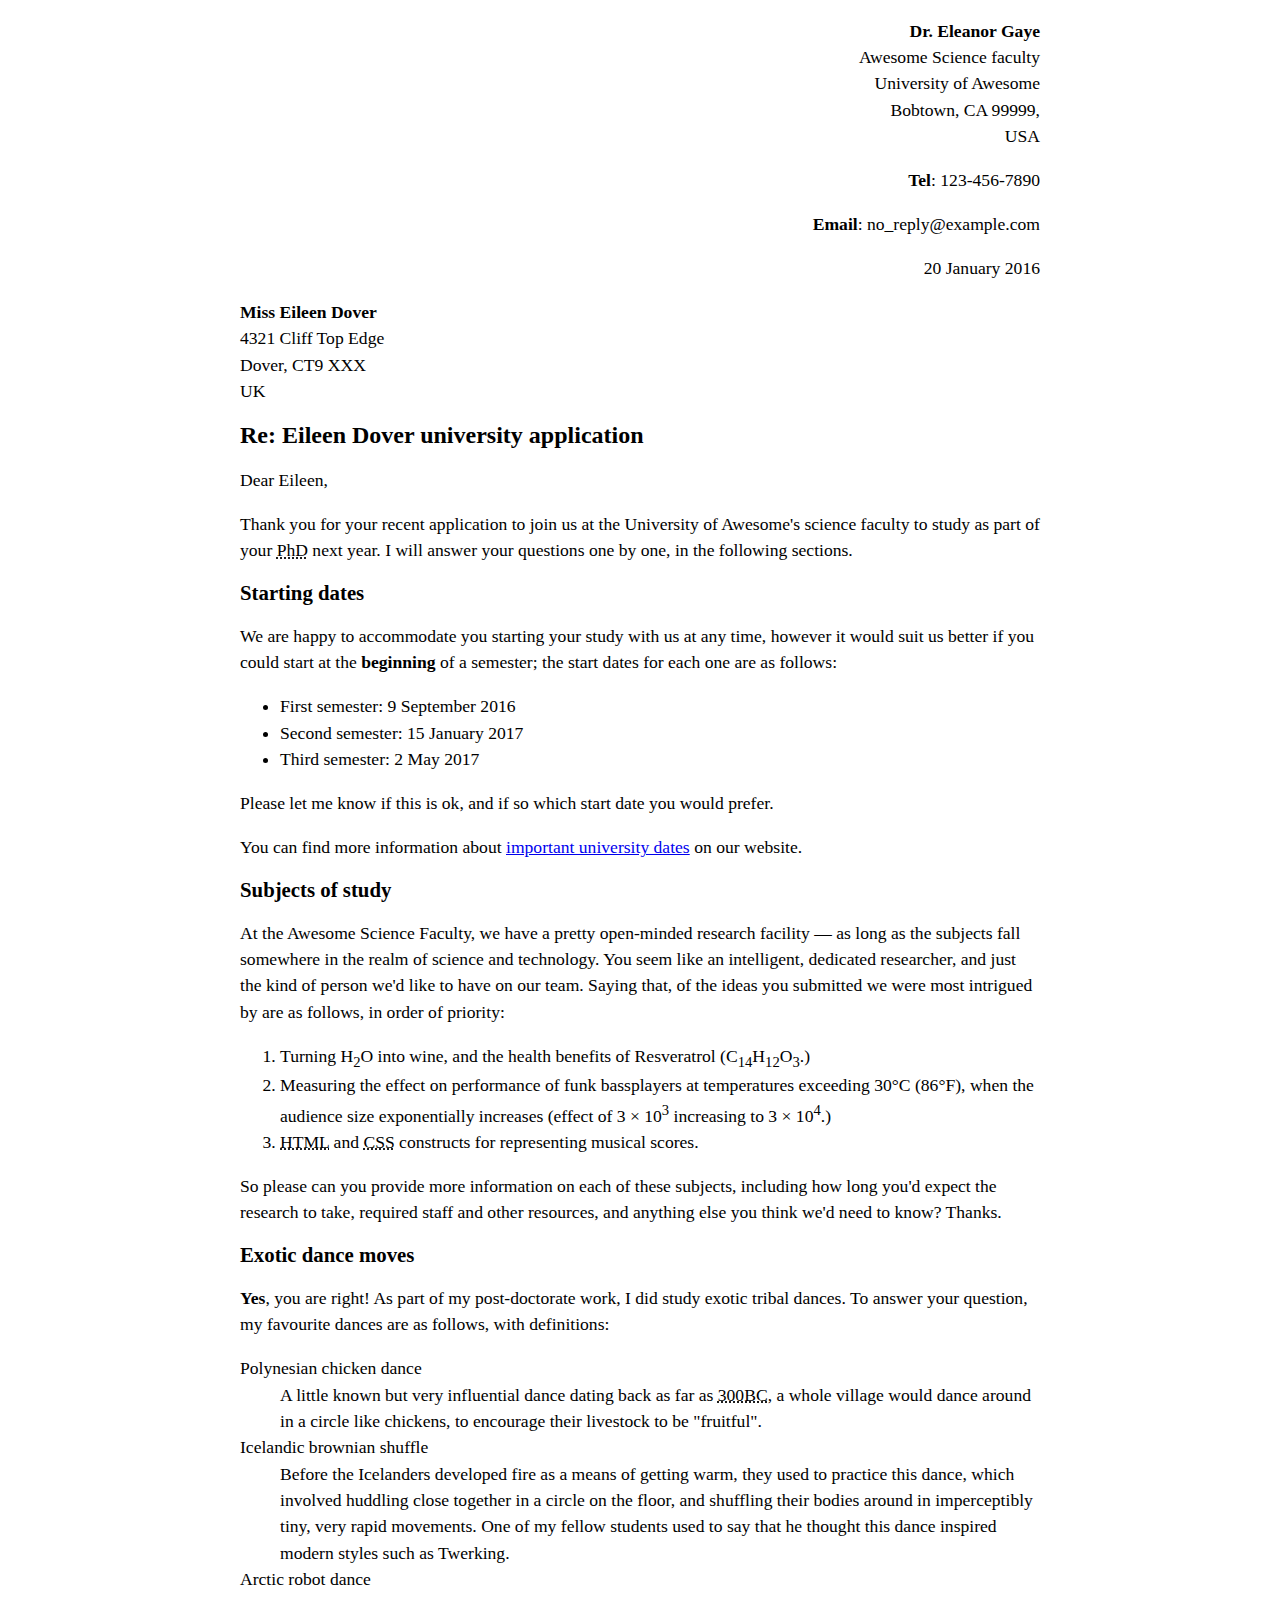
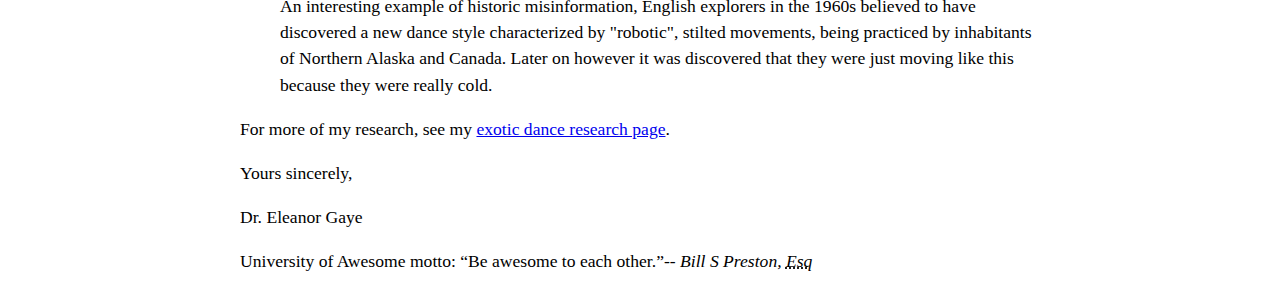
<file: letter-mark-up/index.html>
<!DOCTYPE html>
<html lang="en">
    <head>
        <meta charset="utf-8">
        <meta name="viewport" content="width=device-width, initial-scale=1.0">
        <meta name="author" content="Noa Skye">
        <title>Awesome science application correspondence</title>
        <style>
            html {
            font-size: 16px;
            }
            body {
            max-width: 800px;
            margin: 0 auto;
            }
            .sender-column {
            text-align: right;
            }
            h1 {
            font-size: 1.5rem;
            }
            h2 {
            font-size: 1.3rem;
            }
            p, ul, ol, dl, address {
            font-size: 1.1rem;
            }
            p, li, dd, dt, address {
            line-height: 1.5;
            }
            address {
            font-style: normal;
            margin: 1rem 0;
            }
            </style>
    </head>
    <body>
        <address class="sender-column">
           <p>
               <strong> Dr. Eleanor Gaye</strong><br>
                Awesome Science faculty<br>
                University of Awesome<br>
                Bobtown, CA 99999,<br>
                USA
           </p>
           <p> <strong>Tel</strong>: 123-456-7890<br></p>
           <p> <strong>Email</strong>: no_reply@example.com<br></p>
        </address>
            <p class="sender-column"><time datetime="2016-01-20">20 January 2016</tie ></p>


<address>
   <p>
        <strong>Miss Eileen Dover</strong><br>
        4321 Cliff Top Edge<br>
        Dover, CT9 XXX<br>
        UK
   </p>
</address>


<h1>Re: Eileen Dover university application</h1>

<p>Dear Eileen,</p>

<p>Thank you for your recent application to join us at the University of Awesome's science faculty to study as part of your <abbr title="Philosophy Doctorate">PhD</abbr> next year. I will answer your questions one by one, in the following sections.</p>

<h2>Starting dates</h2>

<p>We are happy to accommodate you starting your study with us at any time, however it would suit us better if you could start at the <strong>beginning</strong> of a semester; the start dates for each one are as follows:</p>

<ul>
    <li>First semester: <time datetime="2016-09-09">9 September 2016</tie ></li>
    <li>Second semester: <time datetime="2017-01-15">15 January 2017</tie ></li>
    <li>Third semester: <time datetime="2017-05-02">2 May 2017</tie ></li>
</ul>

<p>Please let me know if this is ok, and if so which start date you would prefer.</p>

<p>You can find more information about <a href="http://example.com" title="Academic Schedule">important university dates<a > on our website.</p>


<h2>Subjects of study</h2>

<p>At the Awesome Science Faculty, we have a pretty open-minded research facility — as long as the subjects fall somewhere in the realm of science and technology. You seem like an intelligent, dedicated researcher, and just the kind of person we'd like to have on our team. Saying that, of the ideas you submitted we were most intrigued by are as follows, in order of priority:</p>

<ol>
   <li> Turning H<sub>2</sub>O into wine, and the health benefits of Resveratrol (C<sub>14</sub>H<sub>12</sub>O<sub>3</sub>.)</li>
   <li> Measuring the effect on performance of funk bassplayers at temperatures exceeding 30°C (86°F), when the audience size exponentially increases (effect of 3 × 10<sup>3</sup> increasing to 3 × 10<sup>4</sup>.)</li>
    <li><abbr title="Hypertext Markup Language">HTML</abbr> and <abbr title="Cascading Style Sheets">CSS</abbr> constructs for representing musical scores.</li>
</ol>

<p>So please can you provide more information on each of these subjects, including how long you'd expect the research to take, required staff and other resources, and anything else you think we'd need to know? Thanks.</p>


<h2>Exotic dance moves</h2>

<p><strong>Yes</strong>, you are right! As part of my post-doctorate work, I did study exotic tribal dances. To answer your question, my favourite dances are as follows, with definitions:</p>

<dl>
    <dt>Polynesian chicken dance</dt>
   <dd> A little known but very influential dance dating back as far as <abbr title="Before Christ">300BC</abbr>, a whole village would dance around in a circle like chickens, to encourage their livestock to be "fruitful".</dd>
    <dt>Icelandic brownian shuffle</dt>
    <dd>Before the Icelanders developed fire as a means of getting warm, they used to practice this dance, which involved huddling close together in a circle on the floor, and shuffling their bodies around in imperceptibly tiny, very rapid movements. One of my fellow students used to say that he thought this dance inspired modern styles such as Twerking.</dd>
    <dt>Arctic robot dance</dt>
    <dd>An interesting example of historic misinformation, English explorers in the 1960s believed to have discovered a new dance style characterized by "robotic", stilted movements, being practiced by inhabitants of Northern Alaska and Canada. Later on however it was discovered that they were just moving like this because they were really cold.</dd>
</dl>

<p>For more of my research, see my <a href="http://example.com" title="Dances Paper">exotic dance research page<a >.</p>

<p>Yours sincerely,</p>
<p>Dr. Eleanor Gaye</p>

<p>University of Awesome motto: <q>Be awesome to each other.</q>-- <cite>Bill S Preston, <abbr title="Esquire">Esq</abbr></cite></p>
    </body>
</html>
</file>
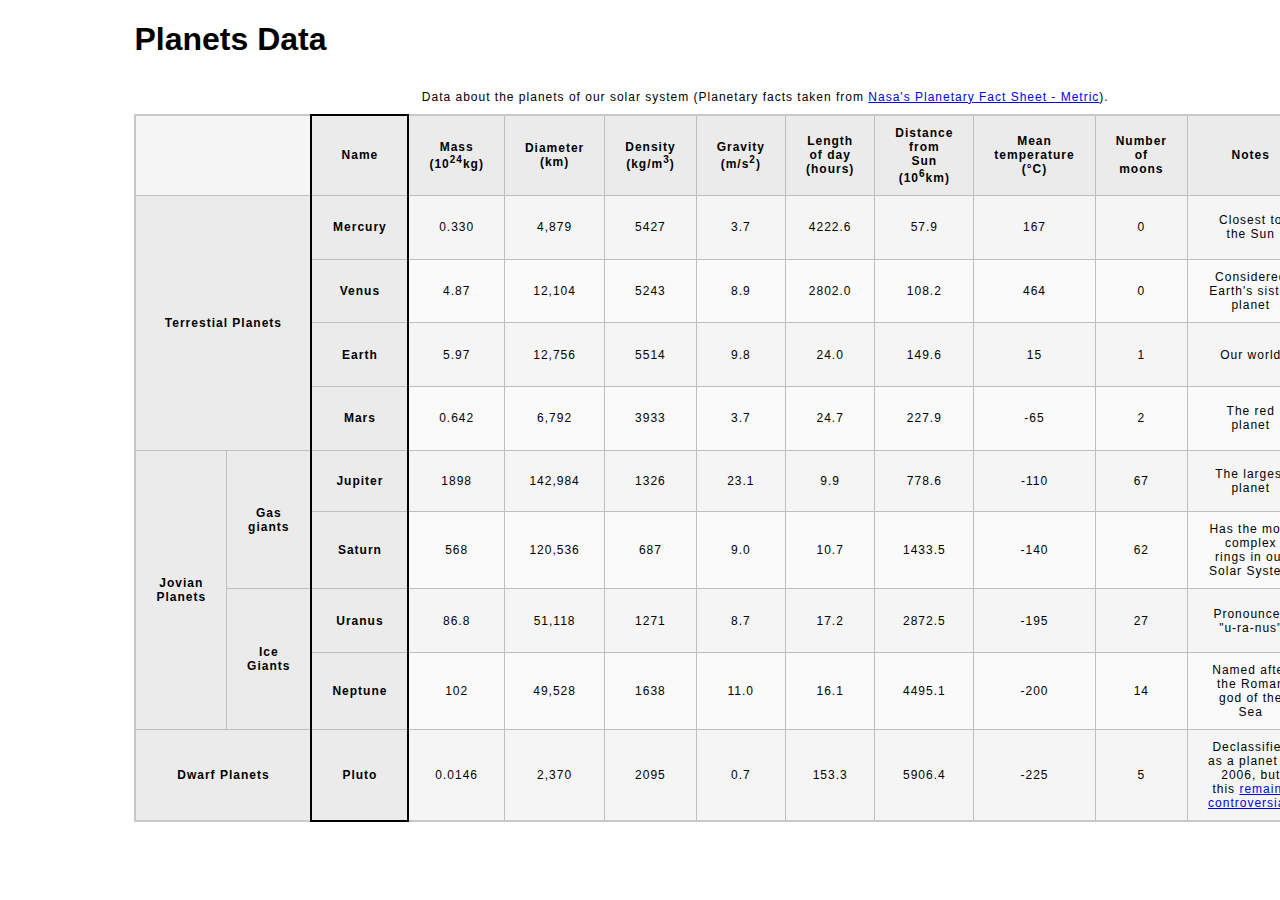
<file: planets-table/index.html>
<!DOCTYPE html>
<html lang="en">
    <head>
        <meta charset="utf-8">
        <meta name="viewport" content="width=device-width, initial-scale=1.0">
        <meta name="author" content="Noa Skye">
        <link href="css/style.css" rel="stylesheet" type="text/css">
    </head>
    <body>

        <!-- DONE -->
        <header>
            
                <h1>Planets Data</h1>
            
        </header>
        <!-- DONE -->
           <main>
               <table>
                    
                    <!-- DONE. -->
                        
                        <!-- DONE.-->
                <caption>
                    
                            Data about the planets of our solar system (Planetary facts taken from <a href="http://nssdc.gsfc.nasa.gov/planetary/factsheet/">Nasa's Planetary Fact Sheet - Metric</a>).
                    
                </caption>
                        <!-- DONE. -->
                <colgroup>
                        <col span="2">
                        <col title="Name">
                        <col title="Mass">
                        <col title="Diameter">
                        <col title="Density">
                        <col title="Gravity">
                        <col title="Length of day">
                        <col title="Distance from Sun">
                        <col title="Mean temperature">
                        <col title="Number of moons">
                        <col title="Notes">
                        <col title="Image">
                        
                </colgroup>    
                        <!-- DONE. -->   

                        <!--tables structure: 13 columns, 10 rows --> 
                <thead>
                    <tr>
                        <td colspan="2"></td>
                        <th scope="col">Name</th>
                        <th scope="col">Mass (10<sup>24</sup>kg)</th>
                        <th scope="col">Diameter (km)</th>
                        <th scope="col">Density (kg/m<sup>3</sup>)</th>
                        <th scope="col">Gravity (m/s<sup>2</sup>)</th>
                        <th scope="col">Length of day (hours)</th>
                        <th scope="col">Distance from Sun (10<sup>6</sup>km)</th>
                        <th scope="col">Mean temperature (°C)</th>
                        <th scope="col">Number of moons</th>
                        <th scope="col">Notes</th>
                        <th scope="col">Image</th>
                    </tr>
                </thead>
                        <!-- DONE. -->
                <tbody>
                   <tr>
                        <th colspan="2" rowspan="4" scope="rowgroup">Terrestial Planets</th>
                        <th scope="row">Mercury</th>
                        <td>0.330</td>
                        <td>4,879</td>
                        <td>5427</td>
                        <td>3.7</td>
                        <td>4222.6</td>
                        <td>57.9</td>
                        <td>167</td>
                        <td>0</td>
                        <td>Closest to the Sun</td>
                        <td><img src="images/mercury.jpg" alt="Photograph of Mercury"></td>
                   </tr>
                   <tr>
                        <th scope="row">Venus</th>
                        <td>4.87</td>
                        <td>12,104</td>
                        <td>5243</td>
                        <td>8.9</td>
                        <td>2802.0</td>
                        <td>108.2</td>
                        <td>464</td>
                        <td>0</td>
                        <td>Considered Earth's sister planet</td>
                        <td><img src="images/venus.jpg" alt="Photograph of Venus"></td>
                   </tr>
                   <tr>
                        <th scope="row">Earth</th>
                        <td>5.97</td>
                        <td>12,756</td>
                        <td>5514</td>
                        <td>9.8</td>
                        <td>24.0</td>
                        <td>149.6</td>
                        <td>15</td>
                        <td>1</td>
                        <td>Our world</td>
                        <td><img src="images/earth.png" alt="Photograph of Earth"></td>
                   </tr>
                   <tr>
                        <th scope="row">Mars</th>
                        <td>0.642</td>
                        <td>6,792</td>
                        <td>3933</td>
                        <td>3.7</td>
                        <td>24.7</td>
                        <td>227.9</td>
                        <td>-65</td>
                        <td>2</td>
                        <td>The red planet</td>
                        <td><img src="images/mars.jpg" alt="Photograph of Mars"></td>
                   </tr>
                   <tr>
                        <th rowspan="4" scope="rowgroup">Jovian Planets</th>
                        <th rowspan="2" scope="rowgroup"> Gas giants</th>
                        <th scope="row">Jupiter</th>
                        <td>1898</td>
                        <td>142,984</td>
                        <td>1326</td>
                        <td>23.1</td>
                        <td>9.9</td>
                        <td>778.6</td>
                        <td>-110</td>
                        <td>67</td>
                        <td>The largest planet</td>
                        <td><img src="images/jupiter.jpg" alt="Photograph of Jupiter"></td> 
                   </tr>
                   <tr>
                        <th scope="row">Saturn</th>
                        <td>568</td>
                        <td>120,536</td>
                        <td>687</td>
                        <td>9.0</td>
                        <td>10.7</td>
                        <td>1433.5</td>
                        <td>-140</td>
                        <td>62</td>
                        <td>Has the most complex rings in our Solar System</td>
                        <td><img src="images/saturn.jpg" alt="Photograph of Saturn"></td>
                   </tr>
                   <tr>
                        <th rowspan="2" scope="rowgroup">Ice Giants</th>
                        <th scope="row">Uranus</th>
                        <td>86.8</td>
                        <td>51,118</td>
                        <td>1271</td>
                        <td>8.7</td>
                        <td>17.2</td>
                        <td>2872.5</td>
                        <td>-195</td>
                        <td>27</td>
                        <td>Pronounced "u-ra-nus"</td>
                        <td><img src="images/uranus.jpg" alt="Photograph of Uranus"></td>
                   </tr>
                   <tr>
                        <th scope="row">Neptune</th>
                        <td>102</td>
                        <td>49,528 </td>
                        <td>1638</td>
                        <td>11.0</td>
                        <td>16.1</td>
                        <td>4495.1</td>
                        <td>-200</td>
                        <td>14</td>
                        <td>Named after the Roman god of the Sea</td>
                        <td><img src="images/neptune.jpg" alt="Photograph of Neptune"></td>
                   </tr>
                   <tr>
                        <th colspan="2" scope="rowgroup">Dwarf Planets</th>
                        <th scope="row">Pluto</th>
                        <td>0.0146</td>
                        <td>2,370</td>
                        <td>2095</td>
                        <td>0.7</td>
                        <td>153.3</td>
                        <td>5906.4</td>
                        <td>-225</td>
                        <td>5</td>
                        <td>Declassified as a planet in 2006, but this <a href="http://www.usatoday.com/story/tech/2014/10/02/pluto-planet-solar-system/16578959/">remains controversial</a>.</td>
                        <td><img src="images/pluto.jpg" alt="Photograph of Pluto"></td>
                   </tr>
                </tbody>
                        <!-- Please note that you do NOT need to add a table footer for this assignment. -->
               </table>
           </main>
    </body>
</html>
</file>
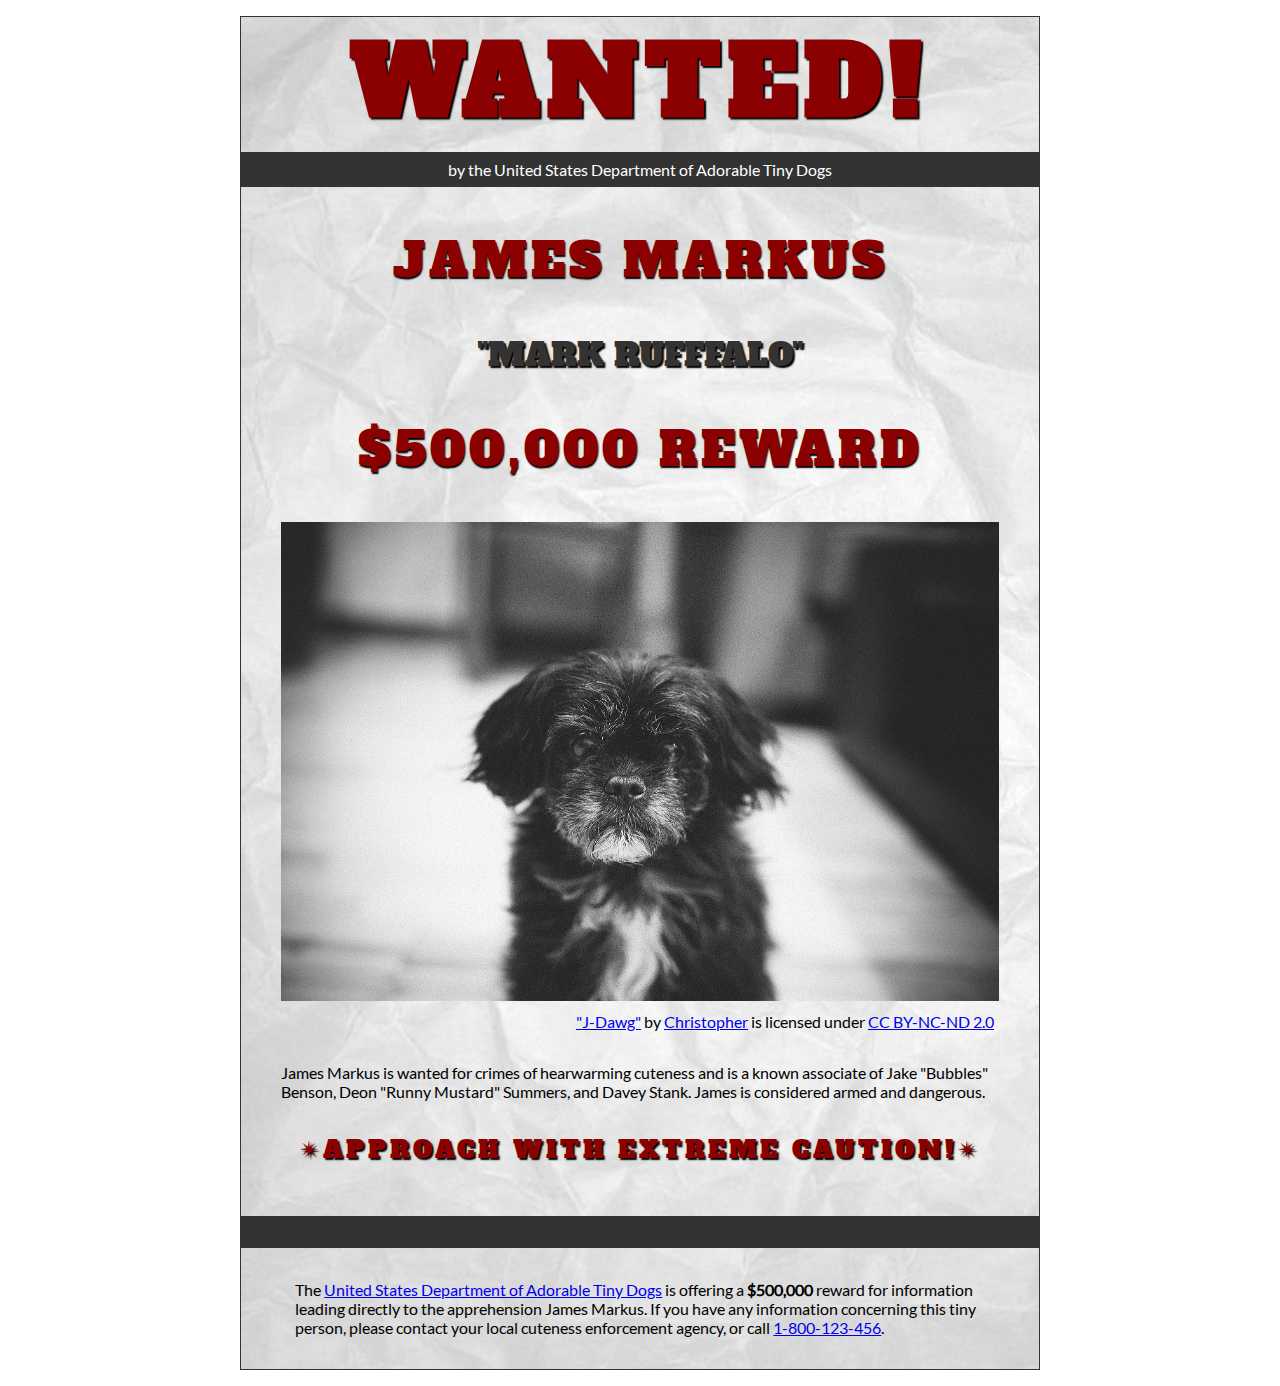
<file: wanted-poster/index.html>
<!DOCTYPE html>
<html lang="en">
    <head>
        <meta charset="utf-8">
        <meta name="viewport" content="width=device-width, initial-scale=1.0">
        <meta name="author" content="Noa Skye">
        
<!-- DONE. -->
     <link rel="stylesheet" type="text/css" href="css/style.css">
        <title>Wanted | Jame Markus</title>
    </head>
    <body>
        <main>
            <header>
                <h1>Wanted!</h1>
                <h5>by the United States Department of Adorable Tiny Dogs</h5>
                <h2>James Markus</h2>
                <h3>"Mark Rufffalo"</h3>
            </header>
            <section>
                <h2>$500,000 Reward</h2>
                <figure>
                    <img src="images/j-dawg.jpg" alt="cute dog mug shot">
                    <figcaption>
                    <a href="https://www.flickr.com/photos/christopherf/12476805405/sizes/h/">"J-Dawg"</a> by 
                    <a href="https://www.flickr.com/photos/christopherf/">Christopher</a>
                    is licensed under <a href="https://creativecommons.org/licenses/by-sa/2.0/?ref=ccsearch&atype=html" style="margin-right: 5px;">CC BY-NC-ND 2.0</a>
                </figcaption>
                </figure>
                <p>
                    James Markus is wanted for crimes of hearwarming cuteness and is a known associate of Jake "Bubbles" Benson, Deon "Runny Mustard" Summers, and Davey Stank. James is considered armed and dangerous.
                </p>
            </section>
            <section>
               <h4><span>&#10036;</span>Approach with extreme caution!<span>&#10036;</span></h4>
            </section>
            <footer>
            <p>The <a href="https://www.usdatd.org">United States Department of Adorable Tiny Dogs</a> is offering a <strong>$500,000</strong> reward for information leading directly to the apprehension James Markus. If you have any information concerning this tiny person, please contact your local cuteness enforcement agency, or call <a href="tel:1-800-123-456">1-800-123-456</a>.</p>
        </footer>
        </main>
    </body>
</html>
</file>
<file: css/style.css>
/* || General Setup */

@import url('https://fonts.googleapis.com/css?family=Lato:400,400i,900,900i|Roboto+Condensed:400,400i,700|Roboto:400,400i,900|Shadows+Into+Light');

html {
    margin: 0;
    padding: 0;
    font-size: 16px;
    background-color: #FFFFFF;
}

body {
    max-width:1200px;
    margin:0 auto;
    padding:1rem 2rem;    
    color:#111;
    font-family: 'Roboto Condensed', sans-serif;
       
} 

header {
    border-bottom: .0625rem solid #333;
    margin-bottom:4rem;
    padding-bottom:2rem;
  
}
 
h1 {
    font-size: 6rem;
    font-weight:100;
    color: #333;
    font-family: Lato, sans-serif;
    text-shadow:2px 2px 3px #333;      
    margin:0;
}

h1 span {
    color:#8C2B3F;
}

h2 {
    
    font-size:2rem;
    margin-top:0;
    font-weight:100;
    font-family:'Lato', sans-serif;
    
}

p, li {
  font-size: 1rem;
  line-height: 1.5;
}

blockquote {
    
    border-top:.0625rem solid #333;
    border-bottom:.0625rem solid #333;
    margin:2rem 0;
    padding:2rem 4rem;
    text-align:center;
    font-style:italic;
}

nav {
      float:left;
      display: flex;
      flex-wrap:wrap;
      flex-direction: column;
      width:14rem;
      border:.0625rem solid #333;
      background-color:#8FB0D0;
      position:absolute;
}

nav img {
    width:100%;
    border-bottom:.0625rem solid #333;
}

nav p {
    margin:0;
    padding:1rem;
    font-size:.75rem;
    background-color:#242F40;
    color:#B1BED3;
    border-top:.0625rem solid #333;
}

nav p a {
    
    color:#B1BED3;
}

nav p a:hover,
figcaption a:hover {
    color:#495F83;
    text-decoration:none;
}

nav ul {
    border-bottom:.0625rem solid #333;
    list-style-type:none;
    margin:0;
    padding:0;
}

nav ul a {
    display: block;
    font-size: 1.5rem;
    line-height: 1.7;
    padding:.75rem 1.25rem;
    text-decoration: none;
    color: #333;
    font-family:'Roboto', sans-serif;
}

nav :nth-child(2) {
    margin-top:0;
}

nav a:hover {
  color:#FFF;
    background-color:#333;
}

nav a:active {
    color:#FFF;
    font-style: italic;
    background-color:#333;
}

/* || main layout */

main {
    padding-left:2%;
    padding-right:2%;
    margin-left:14rem;
}

section {
    margin-bottom:.5%;
}

aside {
    display:flex;
}

figure {
    
    background-color:#242F40;
}

/* || Media */

.fig-1 {
    
    width:49%;
    margin-left:0;
    margin-right:1%;
}

.fig-2 {
    
    width:49%;
    margin-right:0;
    margin-left:1%;
}

figure img {
  width: 100%;
  margin:0;   
}

figcaption {
    font-size:.75rem;
    padding:.5rem;
    margin:0;
    background-color:#242F40;
    color:#B1BED3;
}

figcaption a {
    
    font-size:.75rem;
    color:#B1BED3;
}

figure video,
figure iframe {
    border:none;
    background-color:#000;
}

/* || Written Content */

article {
  margin:0;
}

article>p {
  margin-top:0;
}

article>p>a {
    
    color:darkblue;
}

/* || Footer Layout */

footer {
    clear:both;
    overflow:auto;
    margin:3% 2%;
    border-top: 1px solid #333;
}

.copyright {
    font-size:.75rem;
    text-align:right;
}

footer a {
    font-size:.75rem;
    color:darkblue;
}

article p a:hover,
footer a:hover {
  text-decoration:none;
  color:#495F83;
}

.return {
    font-size:.75rem;
    float:left;
}
</file>
<file: blog/css/style.css>
/* TO GET AN IDEA OF THE CSS YOU WILL LIKELY BE USING, SEE THE LISTS BELOW. */

        /* 
        
        Spacing 

            - padding (shorthand and/or specific properties like padding-bottom, etc.)

            - margin, (shorthand and/or specific properties like margin-top, etc.)

            - letter-spacing, word-spacing, line-height

            - width, max-width, min-width
            - height, max-height, min-height

        Typography 

            - font-family, font-size, font-style, font-weight

            - text-decoration, text-align

            - color

            - text-shadow, text-transform

        Box, Layout and Border 

            - border (shorthand and/or specific properties like border-top, border-bottom-radius, border-width, etc.)

            - box-shadow

            - display, float, align-items, align-content

            - grid-template-columns, grid-column-gap

            - transform

        Other

            - :nth()-child (to target specific child elements)

            - :focus, :hover, :active (to target link states)

            - @font-face or @import (to import typefaces)

        */


/* ------ START WRITING YOUR CODE BELOW ------ */

/* IMPORTED FONTS */

@font-face {
    font-family: "rozhaone";
    src: url('../fonts/serif/rozhaone-regular.ttf') format('truetype');
    font-weight: normal;
    font-style: normal;
}

@font-face {
    font-family: 'roboto';
    src: url('../fonts/sans-serif/roboto-regular.ttf') format('truetype');
    font-weight: normal;
    font-style: normal;
}

@font-face {
    font-family: 'lato';
    src: url('../fonts/sans-serif/lato-regular.ttf') format ('truetype');
    font-weight: normal;
    font-style: normal;
}

/* TYPOGRAPHY */

p {
    font-family: roboto, Arial, sans-serif;
}

h1, h2, h3, h4 {
    font-family: lato, Arial, Helvetica, sans-serif;
    letter-spacing: 0.0325rem;
}

h1 {
    font-size: 3rem;
    letter-spacing: 0.20rem;
    transform: rotate(-5deg);
}

.highlight {
    display: inline-block;
    font-family: rozhaone, Georgia, serif;
    border: 1px solid black;
    padding: 1rem 1.5rem;
    border-radius: 0.5rem;
    border-top-left-radius: 1rem;
    border-bottom-right-radius: 1rem;
    color: #B9BDBE;
    background-color: #374A50;
    box-shadow: 5px 5px 4px -1px #888;
}



/* GENERAL SETUP AND DEFAULTS */

* {
    box-sizing: border-box;
}

html {
    font-size:16px;
}

body {
    margin: 1.5rem auto;
    width:90%;
    min-width:56.25rem;
}

/* LAYOUT */

header {
    padding: 2rem;
}

nav {
    margin-top: 3rem
}
.main-section {
    display: grid;
    grid-template-columns: 4fr 1fr;
    grid-gap: 1rem;
}

article {
    grid-column: 1 / 2;
    grid-row: 1;
}

aside {
    grid-column: 2 / 3;
    grid-row: 1;
    border-left: 1px solid #282828;
    padding-left: 0.75rem;
}

aside p {
    border-bottom: 1px solid #282828;
    padding-bottom: 0.75rem;
}

.expand {
    font-size: 0.25rem;
    padding: 0.25rem;
}

.subsection {
    display: flex;
}

/* IMAGES AND FIGURES */

img {
    width: 100%;
}

figure {
    margin: 0px;
}

.article-image {
    width: 33%;
    float: left;
    margin-right: .75rem;
}
.subsection {
    margin: 1rem 0rem;
}
.subsection figure {
    margin: 0rem 0.25rem;
    background-color: #B9BDBE;
}

.subsection figure figcaption {
    padding: 0.5rem 0.5rem;
}

/* LINKS AND NAVIGATION */

a {
    text-decoration: none;
}

nav a {
    display: inline-block;
    padding: 1.25rem 2rem;
    font-size: 1.75rem;
    font-family: rozhaone, Georgia, serif;
    color: #374A50;
}

nav {
    border-top: 1px solid #282828;
    border-bottom: 1px solid #282828;
    padding-left: 0;
    margin-top: 0.25rem;
}

nav a:focus, nav a:hover {
    color: #fff;
    background-color: #33658A;
}

nav a:active {
    color: #fff;
    background-color: #000;
}

button {
    display: inline-block;
    font-family: rozhaone, Georgia, serif;
    font-size: 2rem;
    border: 1px solid black;
    padding: 1rem 1rem;
    border-radius: 0.5rem;
    border-top-left-radius: 0.75rem;
    border-bottom-right-radius: 0.75rem;
    color: #B9BDBE;
    background-color: #263236;
    box-shadow: 5px 5px 4px -1px #888
}
</file>
<file: First Try/First Try/style.css>
header {
    border-bottom: .0625rem solid #333;
    margin-bottom:4rem;
    padding-bottom:2rem;
    font-family: 'Franklin Gothic Medium', 'Arial Narrow', Arial, sans-serif;
    font: 'Franklin Gothic Medium';
    font-size: 4.5rem;
    color: rgb(91, 40, 54);
}

body {

    font-family: 'Times New Roman', Times, serif;
    font: 'Times New Roman';
    font-size: 2rem;
}

figure {
    width:60%;
    margin:0 10% 0 0;
    float: center;
}

figure img {
    width:100%;
    max-width:25rem;
}

figcaption {
    font-size: 1rem;
    margin:.375rem 0;
}
</file>
<file: planets-table/css/style.css>
html {
  font-family: sans-serif;
    font-size:16px;
}

header, 
main {
    
    margin:0 auto;
    width:80%;
}

table {
  border-collapse: collapse;
  border: 2px solid rgb(200,200,200);
  letter-spacing: 1px;
  font-size: 0.75rem;
    width:100%;
    max-width:1920px;
}

td, th {
  border: 1px solid rgb(190,190,190);
  padding: .625rem 1.25rem;
}

th {
  background-color: rgb(235,235,235);
}

td {
  text-align: center;
}

tr:nth-child(even) td {
  background-color: rgb(250,250,250);
}

tr:nth-child(odd) td {
  background-color: rgb(245,245,245);
}

col:nth-child(2) {
    border:2px solid #000;
}

caption {
  padding: .625rem;
}

img {
    
    width:100%; max-width:4.53125rem;
    
}
</file>
<file: wanted-poster/css/style.css>
/* Imported Typeface Files */

@font-face {
    font-family:Lato;
    src: url(../fonts/lato-regular.ttf);
    font-style:normal;
    font-weight:normal;
}
@font-face {

    font-family:Alfa Slab One;
    src: url(../fonts/alfa-slab-one-regular.ttf);
    font-style:normal;
    font-weight:normal;
}


/* Root */

html {
    font-size:16px;
}


/* Body & Main  */

body {
    font-family:Lato, Arial, sans-serif;
    font-size:1rem;
    padding:1rem;
    min-width:39rem;
    max-width:50rem;
    margin:0 auto;
}
main {
    background-color:#ddd;
    background-image:url(../images/wrinkled-white-paper-background.jpg);
    background-size:cover;
    background-repeat: no-repeat;
    border:1px solid #333;
}

/* ------ START WRITING YOUR CODE BELOW THIS LINE ------ */

/* NO changes should be made to any of the code above. */

/* The first heading style rule has been completed for you. Examine it carefully
   to get an idea of some of the style properties you will need to use; then
   complete the style code according to the instructions in Canvas. */

/* NOTE: While you will be using some of the same CSS properties, the VALUES 
   may need to be different in order to style the page correctly. */


/* Headings  */

h1 {
    text-transform: uppercase;
    font-size:6rem;
    margin: 0;
    letter-spacing: .5rem;
    color:darkred;
    text-shadow:.09375rem .09375rem .09375rem #000;
    font-family:'Alfa Slab One', Garamond, serif;
    text-align:center;
}

h2 {
    text-transform: uppercase;
    color:darkred;
    text-shadow:.09375rem .09375rem .09375rem #000;
    font-family:'Alfa Slab One', Garamond, serif;
    font-size: 3rem;
    letter-spacing: 0.25rem;
    text-align:center;
    font-weight: normal;
}

h3 {
    text-transform: uppercase;
    color: #333;
    text-shadow:.09375rem .09375rem .09375rem #000;
    font-family:'Alfa Slab One', Garamond, serif;
    font-size: 2rem;
    font-weight: normal;
    text-align:center;
}

h4 {
    text-transform: uppercase;
    color:darkred;
    text-shadow:.09375rem .09375rem .09375rem #000;
    font-family:'Alfa Slab One', Garamond, serif;
    font-size: 1.5rem;
    letter-spacing: 0.25rem;
    font-weight: normal;
    padding-bottom: 1.125rem;
    text-align:center;
}

h5 {
    font-size: 1rem;
    margin-top: 0.25rem;
    padding: 0.5rem;
    background-color: #333;
    color: #fff;
    font-weight: normal;
    text-align: center;
}

/* Section & Paragraph */

section {
    margin-top: 0.5rem;
}

p {
    margin: 1rem auto;
    padding: 0 1rem;
    width: 90%;
    text-align: left;
}

/* Image & Figure */

img {
    width: 100%;
    margin: 0 auto;
    max-width: 50rem;
}

figure {
    margin-bottom: 2rem;
}

figcaption {
    padding-top: 0.5rem;
    text-align: right;
}

h4>span {
    padding: 0 0.5;
}

/* Footer */

footer {
    padding: 1rem;
    border-top: 2rem solid #333;
}
</file>
